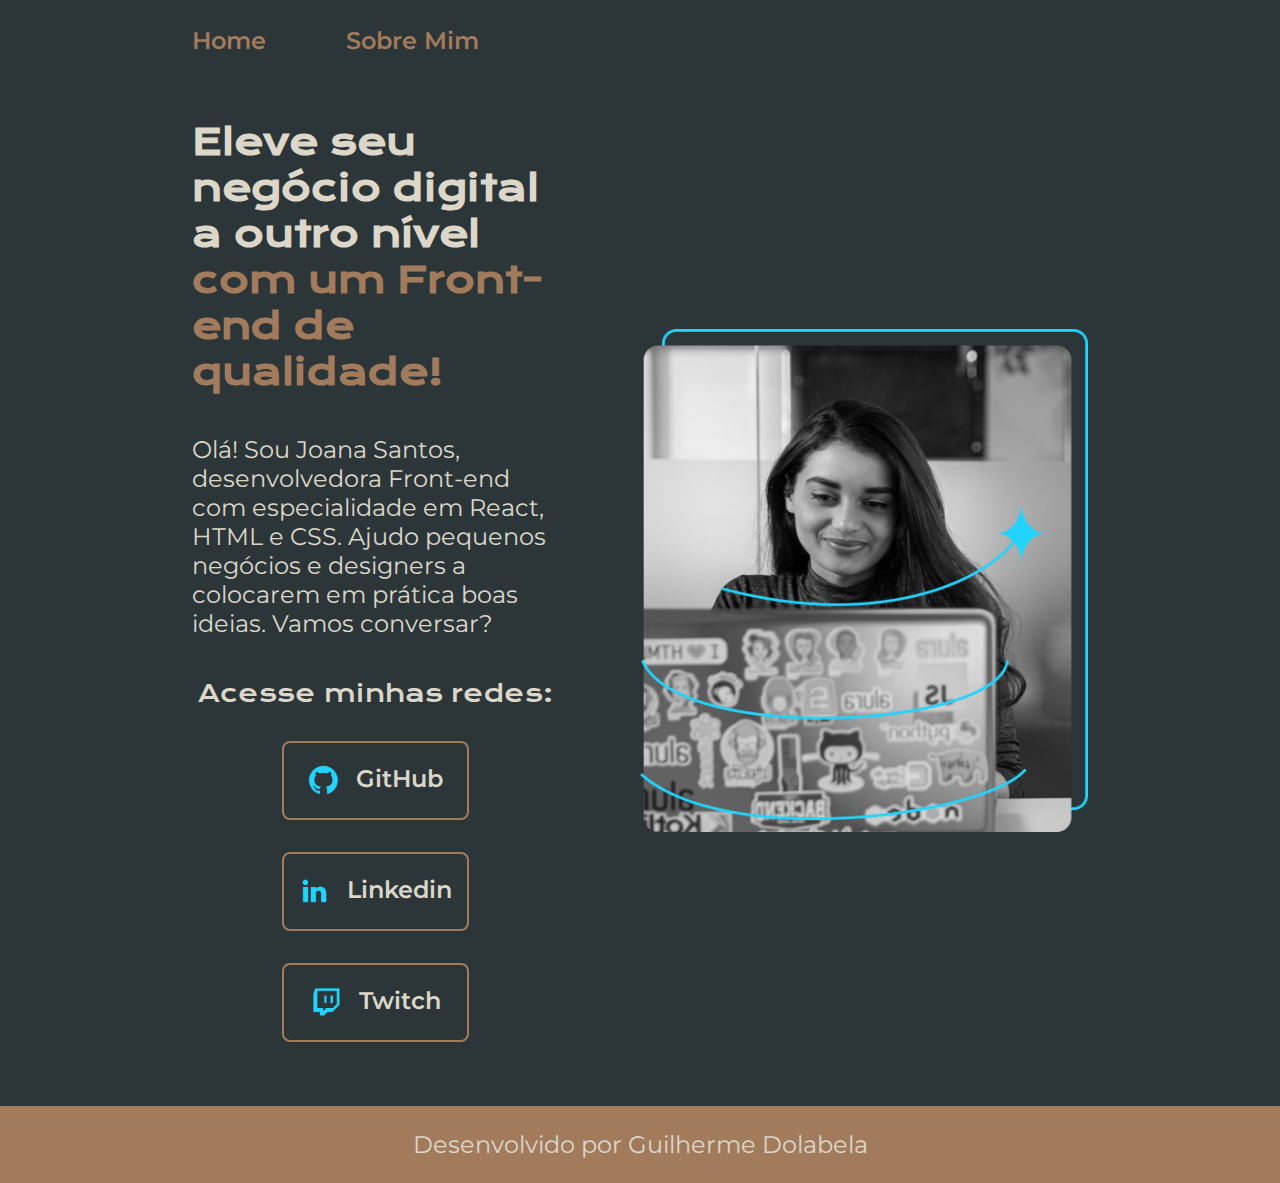
<file: index.html>
<!DOCTYPE html>
<html lang="pt-br">
<head>
    <meta charset="UTF-8">
    <meta http-equiv="X-UA-Compatible" content="IE=edge">
    <meta name="viewport" content="width=device-width, initial-scale=1.0">
    <title>Portifólio</title>
    <link rel="stylesheet" href="/styles/style.css">
</head>
<body>
    <header class="cabecalho">
        <nav class="cabecalho__menu">
            <a class="cabecalho__menu__link" href="index.html">Home</a>
            <a class="cabecalho__menu__link" href="about.html">Sobre Mim</a>
        </nav>
    </header>

        <main class="apresentacao">

            <section class="apresentacao__conteudo">
                <h1 class="apresentacao__conteudo__titulo">Eleve seu negócio digital a outro nível <strong class="titulo-destaque">com um Front-end de qualidade!</strong></h1>
                <p class="apresentacao__conteudo__texto">Olá! Sou Joana Santos, desenvolvedora Front-end com especialidade em React, HTML e CSS. Ajudo pequenos negócios e designers a colocarem em prática boas ideias. Vamos conversar?</p>

                    <div class="apresentacao__links">
                        <h2 class="apresentacao__links__subtitulo">Acesse minhas redes:</h2>
                        <a class="apresentacao__links__navegacao" href="https://www.github.com">
                            <img src="./assets/github.png">
                            GitHub
                        </a>
                        <a class="apresentacao__links__navegacao" href="https://www.linkedin.com">
                            <img src="./assets/linkedin.png">
                            Linkedin
                        </a>
                        <a class="apresentacao__links__navegacao" href="https://www.twitch.tv">
                            <img src="./assets/twitch.png">
                            Twitch
                        </a>
                    </div>

            </section>

            <img class="apresentacao__imagem" src="./assets/Imagem.png" alt="Foto da Joana Santos programando">

        </main>

    <footer class="rodape">
        <p>Desenvolvido por Guilherme Dolabela</p>
    </footer>

</body>

</html>
</file>
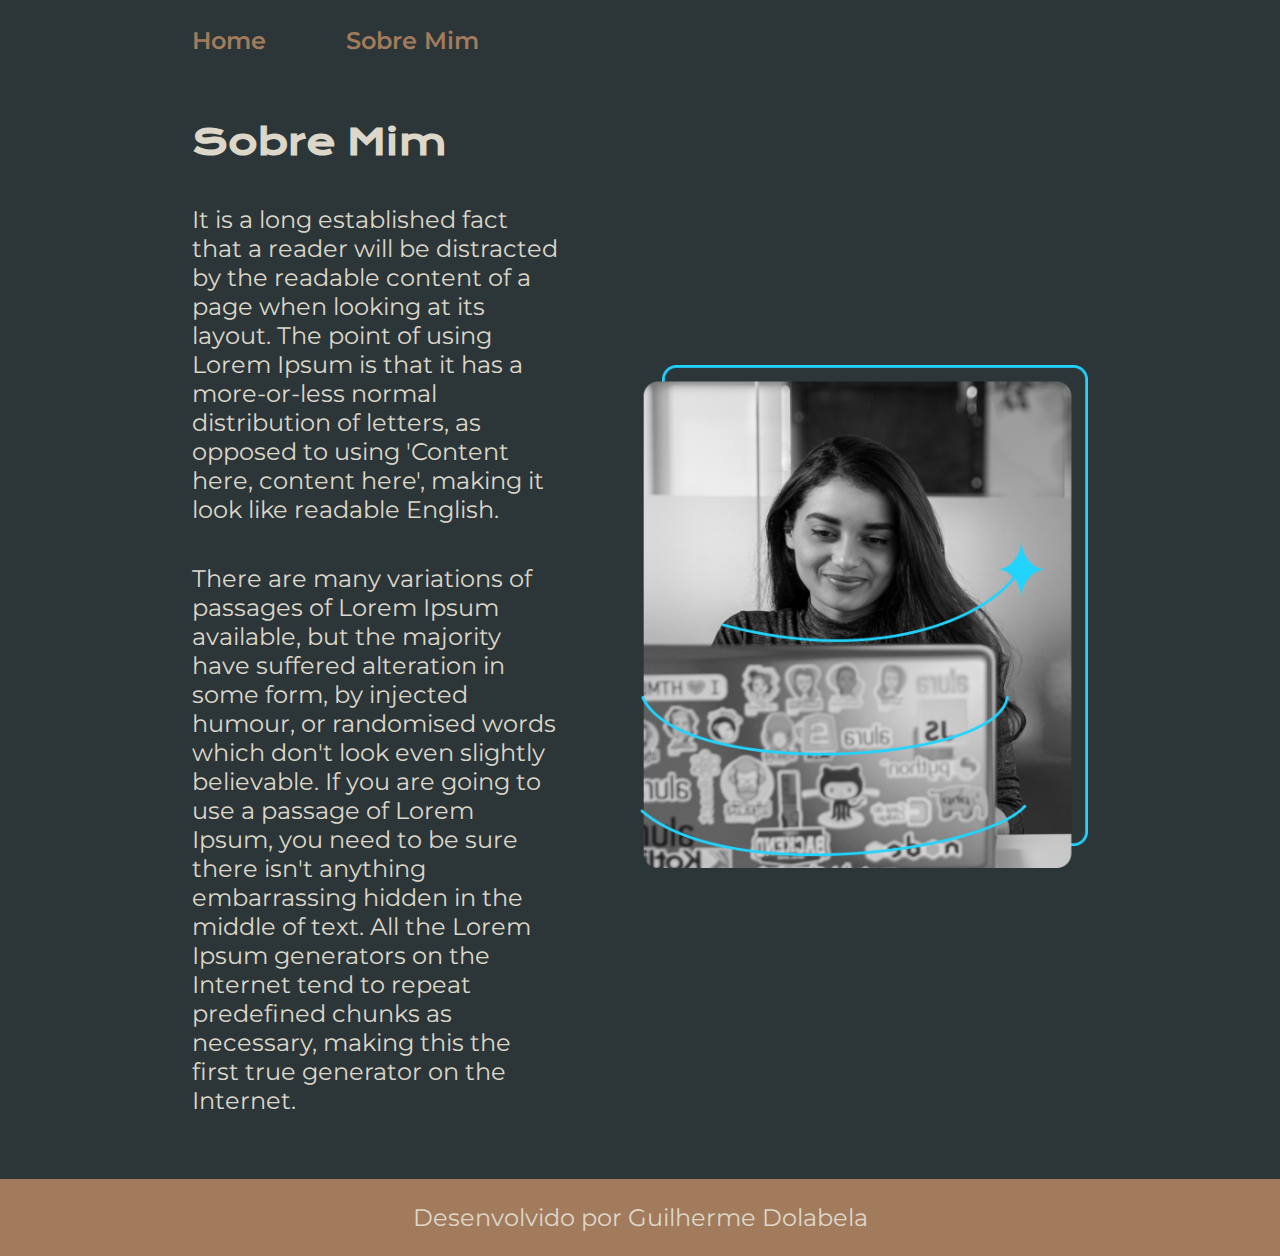
<file: about.html>
<!DOCTYPE html>
<html lang="pt-br">
<head>
    <meta charset="UTF-8">
    <meta http-equiv="X-UA-Compatible" content="IE=edge">
    <meta name="viewport" content="width=device-width, initial-scale=1.0">
    <title>Sobre Mim</title>
    <link rel="stylesheet" href="/styles/style.css">
</head>
<body>


    <header class="cabecalho">
        <nav class="cabecalho__menu">
            <a class="cabecalho__menu__link" href="index.html">Home</a>
            <a class="cabecalho__menu__link" href="about.html">Sobre Mim</a>
        </nav>
    </header>


    <main class="apresentacao">
        <section class="apresentacao__conteudo">
            <H1 class="apresentacao__conteudo__titulo">Sobre Mim</H1>
            <p class="apresentacao__conteudo__texto">It is a long established fact that a reader will be distracted by the readable content of a page when looking at its layout. The point of using Lorem Ipsum is that it has a more-or-less normal distribution of letters, as opposed to using 'Content here, content here', making it look like readable English.</p>

            <p class="apresentacao__conteudo__texto">There are many variations of passages of Lorem Ipsum available, but the majority have suffered alteration in some form, by injected humour, or randomised words which don't look even slightly believable. If you are going to use a passage of Lorem Ipsum, you need to be sure there isn't anything embarrassing hidden in the middle of text. All the Lorem Ipsum generators on the Internet tend to repeat predefined chunks as necessary, making this the first true generator on the Internet.</p>

        </section>
        <img class="apresentacao__imagem" src="./assets/Imagem.png" alt="Foto da Joana Santos programando">
    </main>


    <footer class="rodape">
        <p>Desenvolvido por Guilherme Dolabela</p>
    </footer>


</body>
</html>
</file>
<file: styles/style.css>
@import url('https://fonts.googleapis.com/css2?family=Krona+One&family=Montserrat:wght@400;600&display=swap');


:root{
    --cor-primaria: #2C3639;
    --cor-secundaria: #DCD7C9;
    --cor-terciaria: #A27B5C;
    --cor-hover: #3F4E4F;

    --fonte-primaria: 'Krona One', sans-serif;
    --fonte-secundaria: 'Montserrat', sans-serif;
}

*{
    margin: 0;
    padding: 0;
}

body{
    box-sizing: border-box;
    background-color: var(--cor-primaria);
    color: var(--cor-secundaria);
}

.cabecalho{
    padding: 2% 0 0 15%;
}

.cabecalho__menu{
    display:flex;
    gap:80px;
}

.cabecalho__menu__link{
    color: var(--cor-terciaria);
    font-family: var(--fonte-secundaria);
    font-size: 1.5rem;
    font-weight: 600;
    text-decoration: none;
}

.apresentacao{
    padding: 5% 15%;
    display:flex;
    align-items: center;
    justify-content: space-between;
    gap: 82px;
}

.titulo-destaque{
    color: var(--cor-terciaria);
}


.apresentacao__conteudo{
    width: 50%;
    display:flex;
    flex-direction: column;
    gap: 40px;
}

.apresentacao__conteudo__titulo{
    font-size: 2.25rem;
    font-family: var(--fonte-primaria);
}

.apresentacao__conteudo__texto{
    font-size: 1.5rem;
    font-family: var(--fonte-secundaria);
}

.apresentacao__links{
    display: flex;
    flex-direction: column;
    justify-content: space-between;
    align-items: center;
    gap: 32px
}

.apresentacao__links__subtitulo{
    font-family: var(--fonte-primaria);
    font-weight: 400;
    font-size: 1.5rem;
}


.apresentacao__links__navegacao{
    display: flex;
    justify-content: center;
    gap:16px;
    width: 50%;
    text-align: center;
    border-radius: 8px;
    font-size: 1.5rem;
    font-weight: 600;
    padding: 21.5px 0;
    text-decoration: none;
    color: var(--cor-secundaria);
    border: 2px solid var(--cor-terciaria);
    font-family: var(--fonte-secundaria);
}

.apresentacao__links__link:hover{
    background-color: var(--cor-hover);
}

.apresentacao__imagem{
    width: 50%;
}

.rodape{
    color: var(--cor-secundaria);
    background-color: var(--cor-terciaria);
    padding: 24px 24px;
    text-align: center;
    font-family: var(--fonte-secundaria);
    font-size: 1.5rem;
    font-weight: 400;
}


@media (max-width: 1200px) {

    .cabecalho{
        padding: 10%;
        
    }

    .cabecalho__menu{
        justify-content: center;
    }

    .apresentacao{
        flex-direction: column-reverse;
        padding: 5%;
    }
    
    .apresentacao__conteudo{
        width: auto;
    }

}
</file>
